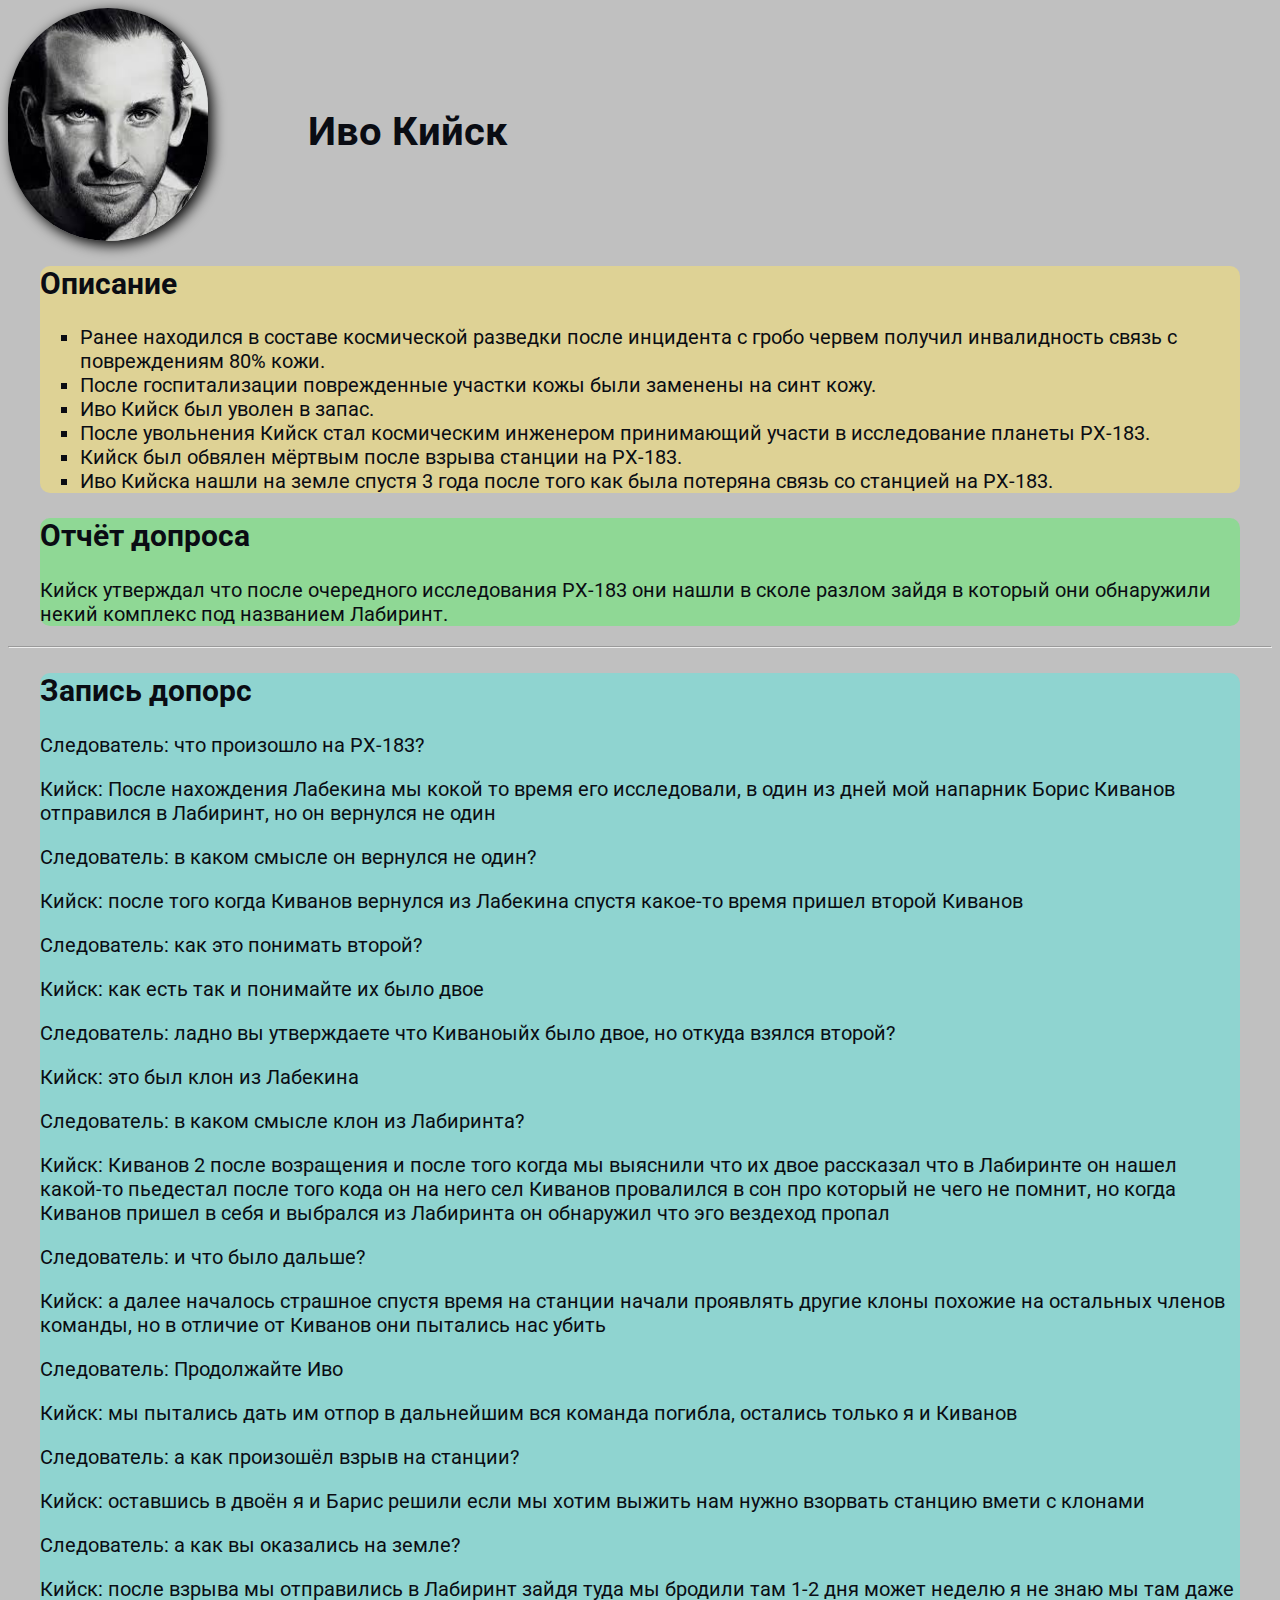
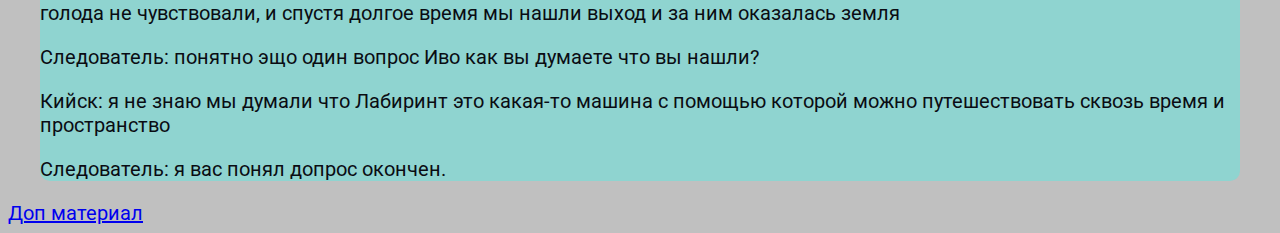
<file: index.html>
<!DOCTYPE html>
<html>
<head>
    <meta charset="UTF-8">
    <title>Допрос Иво Кийска</title>
    <link rel="stylesheet" href="Design.css">
</head>
<body>


<div class="info-text">
    <td>
        <img src="images.jpg" alt="фото" class="avatar">
    </td>

    <td>
        <h1>Иво Кийск</h1>
    </td>
</div>

<div class="info">
    <h2>Описание</h2>
    <ul type="square">
        <li>Ранее находился в составе космической разведки после инцидента с гробо червем получил инвалидность связь с повреждениям 80% кожи.</li>
        <li>После госпитализации поврежденные участки кожы были заменены на синт кожу.</li>
        <li>Иво Кийск был уволен в запас.</li>
        <li>После увольнения Кийск стал космическим инженером принимающий участи в исследование планеты PX-183.</li>
        <li>Кийск был обвялен мёртвым после взрыва станции на PX-183.</li>
        <li>Иво Кийска нашли на земле спустя 3 года после того как была потеряна связь со станцией на PX-183.</li>
    </ul>
</div>

<div class="Report">
    <h2>Отчёт допроса</h2>
    <p>Кийск утверждал что после очередного исследования PX-183 они нашли в сколе разлом зайдя в который они обнаружили некий комплекс под названием Лабиринт.</p>
</div>

    <hr>
<div class="Interrogation">
    <h2>Запись допорс</h2>
        <p>Следователь: что произошло на PX-183?</p>
        <p>Кийск: После нахождения Лабекина мы кокой то время его исследовали, в один из дней мой напарник Борис Киванов отправился в Лабиринт, но он вернулся не один</p>
        <p>Следователь: в каком смысле он вернулся не один?</p>
        <p>Кийск: после того когда Киванов вернулся из Лабекина спустя какое-то время пришел второй Киванов</p>
        <p>Следователь: как это понимать второй?</p>
        <p>Кийск: как есть так и понимайте их было двое</p>
        <p>Следователь: ладно вы утверждаете что Киваноыйх было двое, но откуда взялся второй?</p>
        <p>Кийск: это был клон из Лабекина</p>
        <p>Следователь: в каком смысле клон из Лабиринта?</p>
        <p>Кийск: Киванов 2 после возращения и после того когда мы выяснили что их двое рассказал что в Лабиринте он нашел какой-то пьедестал после того кода он на него сел Киванов провалился в сон про который не чего не помнит, но когда Киванов пришел в себя и выбрался из Лабиринта он обнаружил что эго вездеход пропал</p>
        <p>Следователь: и что было дальше?</p>
        <p>Кийск: а далее началось страшное спустя время на станции начали проявлять другие клоны похожие на остальных членов команды, но в отличие от Киванов они пытались нас убить</p>
        <p>Следователь: Продолжайте Иво</p>
        <p>Кийск: мы пытались дать им отпор в дальнейшим вся команда погибла, остались только я и Киванов</p>
        <p>Следователь: а как произошёл взрыв на станции?</p>
        <p>Кийск: оставшись в двоён я и Барис решили если мы хотим выжить нам нужно взорвать станцию вмети с клонами</p>
        <p>Следователь: а как вы оказались на земле?</p>
        <p>Кийск: после взрыва мы отправились в Лабиринт зайдя туда мы бродили там 1-2 дня может неделю я не знаю мы там даже голода не чувствовали, и спустя долгое время мы нашли выход и за ним оказалась земля</p>
        <p>Следователь: понятно эщо один вопрос Иво как вы думаете что вы нашли?</p>
        <p>Кийск: я не знаю мы думали что Лабиринт это какая-то машина с помощью которой можно путешествовать сквозь время и пространство</p>
        <p>Следователь: я вас понял допрос окончен.</p>
</div>

    <a href="Interrogation.html" target="_blank">Доп материал </a>

</body>
    </html>
</file>
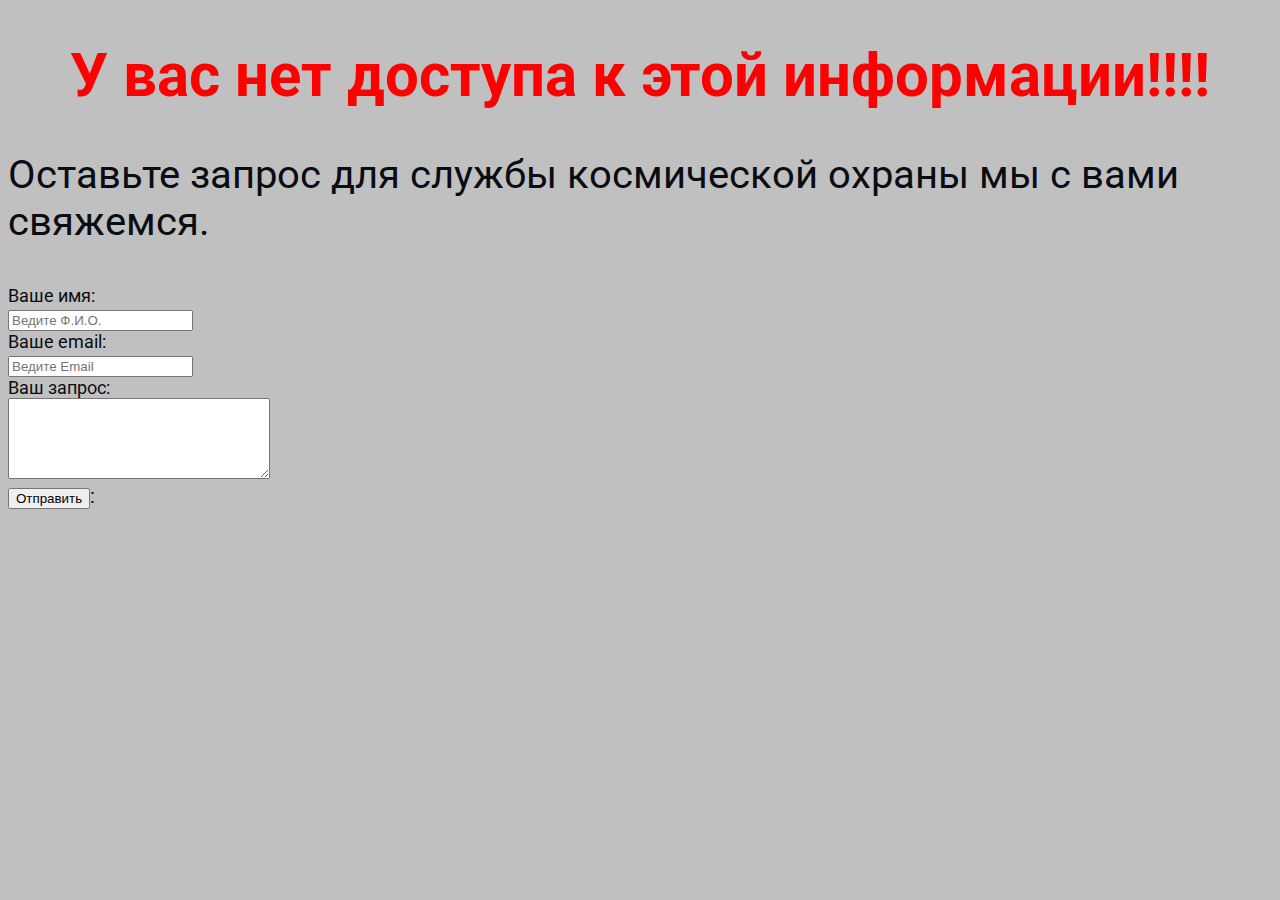
<file: Interrogation.html>
<!DOCTYPE html>
<html>
<head>
    <meta charset="UTF-8">
    
    <title>Дополнительные материалы по делу Иво Кийска</title>
</head>
<link rel="stylesheet" href="Design.css">
<body>
<div class="don">
    <h1><strong>У вас нет доступа к этой информации!!!!</strong></h1>
    <p>Оставьте запрос для службы космической охраны мы с вами свяжемся.</p>

    <form action="/">
    <div class="form-group">
        <label for="neme">Ваше имя:</label>
        <input type="text" id="neme" placeholder="Ведите Ф.И.О.">

    </div>

    <div class="form-group">
        <label for="email">Ваше email:</label>
        <input type="text" id="email" placeholder="Ведите Email">

    </div>

    <div class="form-group">
        <label for="text">Ваш запрос:</label>
        <textarea id="text" cols="30" rows="5"></textarea>

    </div>

        <input type="submit" value="Отправить">:</input>
        
    </form>
</div>
</body>
</html>
</file>
<file: Design.css>
@import url('https://fonts.googleapis.com/css2?family=Roboto:ital,wght@0,100;0,300;0,400;0,500;0,700;0,900;1,100;1,300;1,400;1,500;1,700;1,900&display=swap');

body{
    background-color: #c0c0c0;
    color: #0a0c13;

    font-size: 20px;
    font-weight: normal;
    font-family: 'Roboto', sans-serif;
    /*font: normal 20px 'Roboto', sans-serif;*/

    /*font-family: Cambria, Cochin, Georgia, Times, 'Times New Roman', serif;*/
}

/*Фото*/
.avatar{
    width: 200px;
    border-radius: 100px;
    box-shadow: 4px 4px 14px rgba(0,0,0,25);
}
.info-text{
    display: flex;
}
.info-text h1{
    margin-left: 100px;
    margin-top: 100px;
}

/*Описание*/
.info{
    background: #ffe56579;
    max-width: 95%;
    margin: auto;
    border-radius: 10px;
}

/*Отчет*/
.Report{
    background: #56f56375;
    max-width: 95%;
    margin: auto;
    border-radius: 10px;
}

/*Допрос*/
.Interrogation{
    background: #4ceee66c;
    max-width: 95%;
    margin: auto;
    border-radius: 10px;
}


/*Доп*/
.don h1{
    background-color: #c0c0c0;
    color: red;

    font-size: 60px;
    font-weight: normal;
    font-family: 'Roboto', sans-serif;
    text-align: center;
}
.don p{
    font-size: 40px;
}
.form-group label{
    display: block;
    font-size: 18px;
}
</file>
